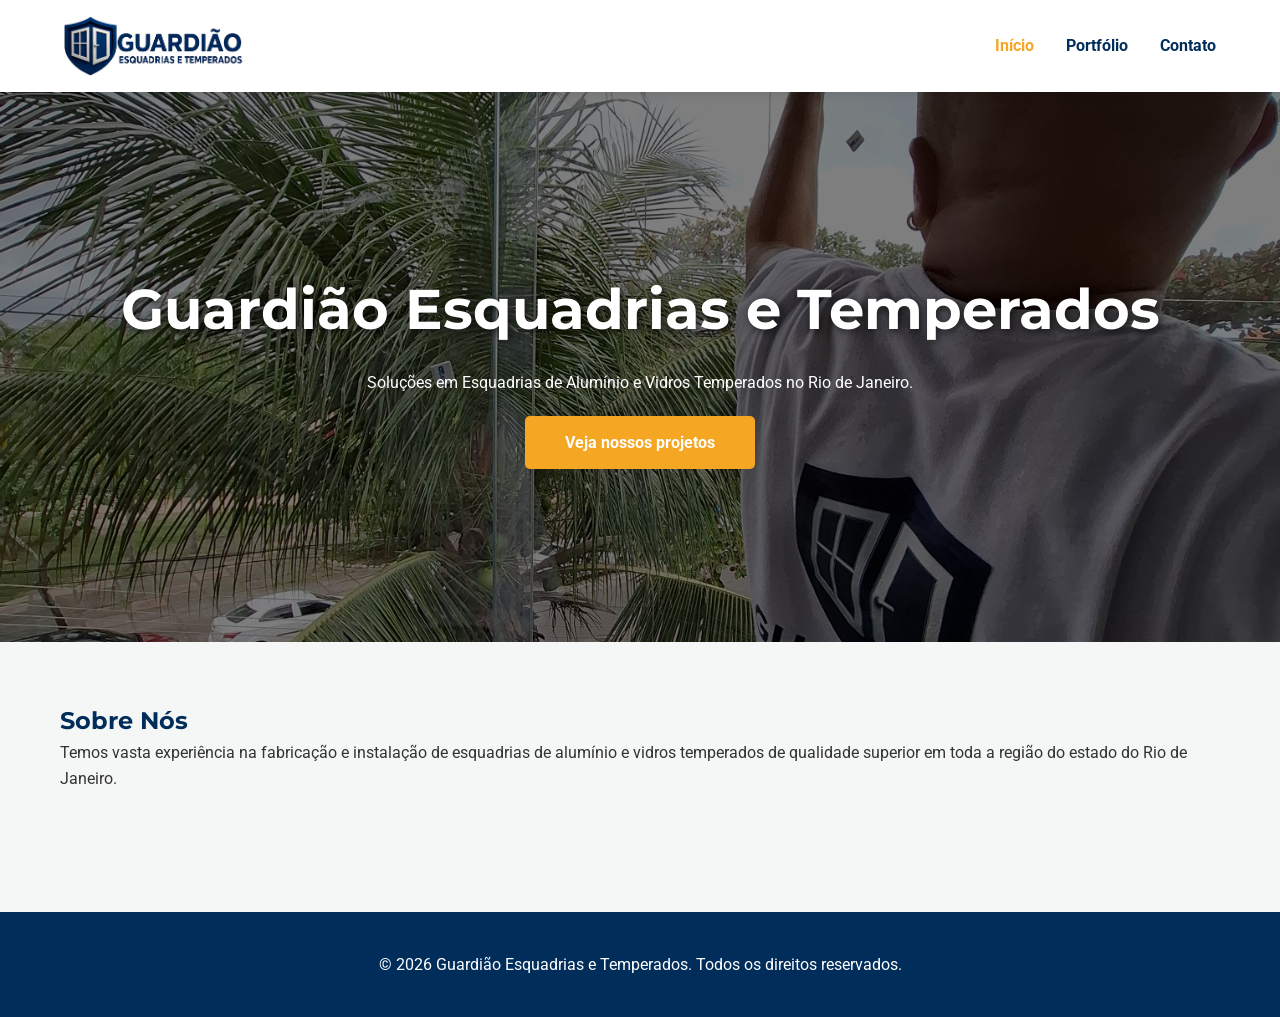
<file: index.html>
<!DOCTYPE html>
<html lang="pt-br">
<head>
    <meta charset="UTF-8">
    <meta name="viewport" content="width=device-width, initial-scale=1.0">
    <title>Início - Guardião Esquadrias e Temperados</title>
    <link rel="stylesheet" href="static/css/style.css">
    <link rel="preconnect" href="https://fonts.googleapis.com">
    <link rel="preconnect" href="https://fonts.gstatic.com" crossorigin>
    <link href="https://fonts.googleapis.com/css2?family=Montserrat:wght@400;700&family=Roboto:wght@300;400;700&display=swap" rel="stylesheet">
    <link rel="stylesheet" href="https://cdnjs.cloudflare.com/ajax/libs/font-awesome/6.0.0/css/all.min.css">
</head>
<body>
    <header>
        <nav class="navbar">
            <a href="index.html" class="nav-logo">
                <img src="static/img/logo.png" alt="Logo Guardião Esquadrias">
            </a>
            <div class="hamburger-menu" id="hamburger">
                <div class="bar"></div>
                <div class="bar"></div>
                <div class="bar"></div>
            </div>
            <ul class="nav-menu" id="nav-menu">
                <li class="nav-item"><a href="index.html" class="nav-link active">Início</a></li>
                <li class="nav-item"><a href="portfolio.html" class="nav-link">Portfólio</a></li>
                <li class="nav-item"><a href="contato.html" class="nav-link">Contato</a></li>
            </ul>
        </nav>
    </header>

    <main>
        <section class="carousel-section">
            <div class="static-hero-content">
                <h1>Guardião Esquadrias e Temperados</h1>
                <p>Soluções em Esquadrias de Alumínio e Vidros Temperados no Rio de Janeiro.</p>
                <a href="portfolio.html" class="cta-button">Veja nossos projetos</a>
            </div>
            <div class="carousel-container">
                </div>
        </section>

        <section class="about-us">
            <div class="container">
                <h2>Sobre Nós</h2>
                <p>Temos vasta experiência na fabricação e instalação de esquadrias de alumínio e vidros temperados de qualidade superior em toda a região do estado do Rio de Janeiro.</p>
            </div>
        </section>
    </main>

    <footer>
        <p>&copy; 2026 Guardião Esquadrias e Temperados. Todos os direitos reservados.</p>
    </footer>

    <script src="static/js/script.js"></script>
</body>
</html>
</file>
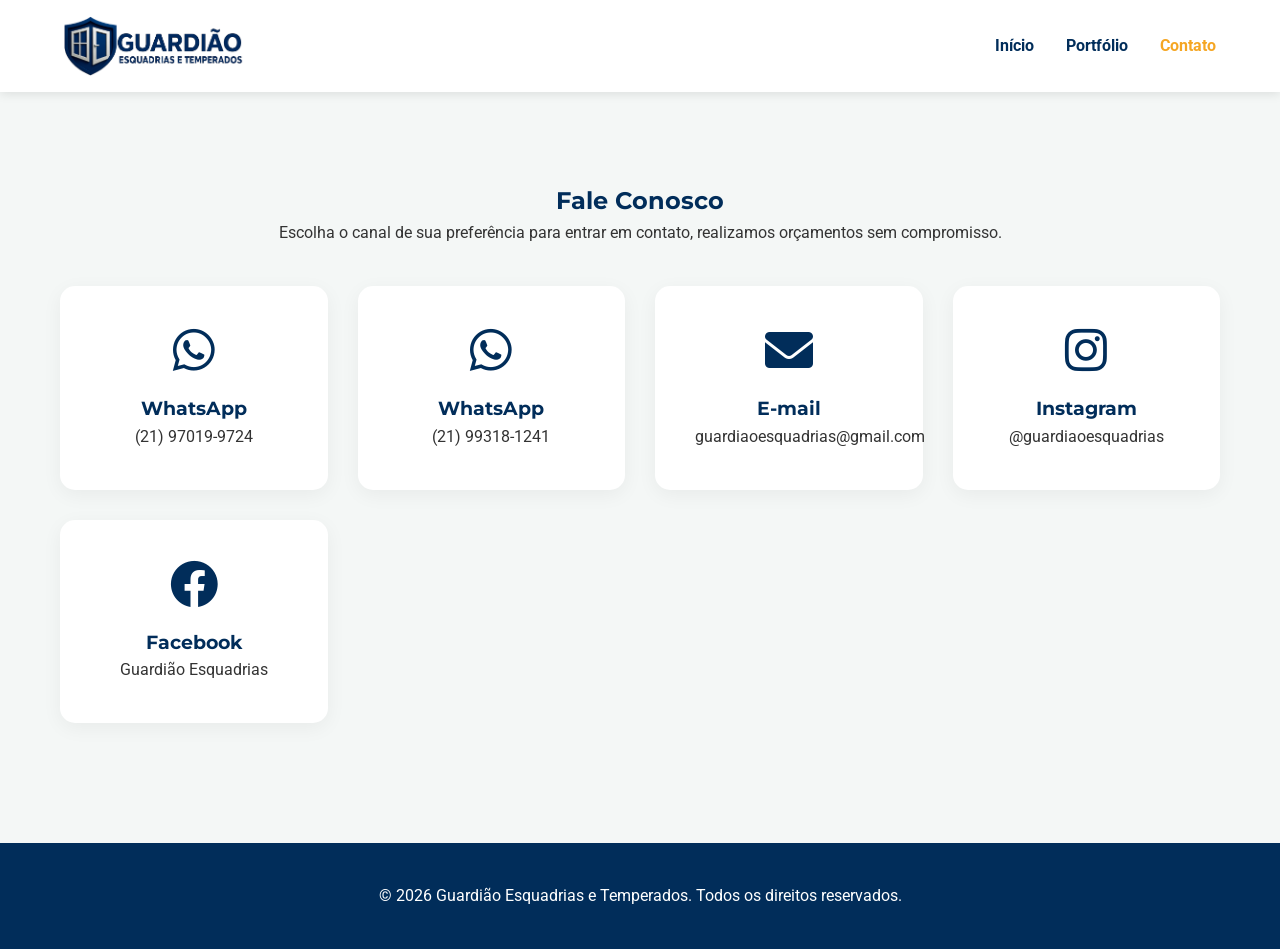
<file: contato.html>
<!DOCTYPE html>
<html lang="pt-br">
<head>
    <meta charset="UTF-8">
    <meta name="viewport" content="width=device-width, initial-scale=1.0">
    <title>Contato - Guardião Esquadrias</title>
    <link rel="stylesheet" href="static/css/style.css">
    <link rel="preconnect" href="https://fonts.googleapis.com">
    <link rel="preconnect" href="https://fonts.gstatic.com" crossorigin>
    <link href="https://fonts.googleapis.com/css2?family=Montserrat:wght@400;700&family=Roboto:wght@300;400;700&display=swap" rel="stylesheet">
    <link rel="stylesheet" href="https://cdnjs.cloudflare.com/ajax/libs/font-awesome/6.0.0/css/all.min.css">
</head>
<body>
    <header>
        <nav class="navbar">
            <a href="index.html" class="nav-logo">
                <img src="static/img/logo.png" alt="Logo Guardião">
            </a>
            <div class="hamburger-menu" id="hamburger">
                <div class="bar"></div>
                <div class="bar"></div>
                <div class="bar"></div>
            </div>
            <ul class="nav-menu" id="nav-menu">
                <li class="nav-item"><a href="index.html" class="nav-link">Início</a></li>
                <li class="nav-item"><a href="portfolio.html" class="nav-link">Portfólio</a></li>
                <li class="nav-item"><a href="contato.html" class="nav-link active">Contato</a></li>
            </ul>
        </nav>
    </header>

    <main class="container">
        <h2 style="text-align:center; margin-top:30px;">Fale Conosco</h2>
        <p style="text-align:center;">Escolha o canal de sua preferência para entrar em contato, realizamos orçamentos sem compromisso.</p>
        
        <div class="contact-container">
            <a href="https://wa.me/5521970199724" target="_blank" class="contact-card">
                <i class="fab fa-whatsapp"></i>
                <h3>WhatsApp</h3>
                <p>(21) 97019-9724</p>
            </a>

            <a href="https://wa.me/5521993181241" target="_blank" class="contact-card">
                <i class="fab fa-whatsapp"></i>
                <h3>WhatsApp</h3>
                <p>(21) 99318-1241</p>
            </a>

            <a href="mailto:guardiaoesquadrias@gmail.com?subject=Orçamento - Site" class="contact-card">
                <i class="fas fa-envelope"></i>
                <h3>E-mail</h3>
                <p>guardiaoesquadrias@gmail.com</p>
            </a>

            <a href="https://www.instagram.com/guardiaoesquadrias/" target="_blank" class="contact-card">
                <i class="fab fa-instagram"></i>
                <h3>Instagram</h3>
                <p>@guardiaoesquadrias</p>
            </a>

            <a href="https://www.facebook.com/guardiaoesquadrias" target="_blank" class="contact-card">
                <i class="fab fa-facebook"></i>
                <h3>Facebook</h3>
                <p>Guardião Esquadrias</p>
            </a>

        </div>
    </main>

    <footer>
        <p>&copy; 2026 Guardião Esquadrias e Temperados. Todos os direitos reservados.</p>
    </footer>

    <script src="static/js/script.js"></script>
</body>
</html>
</file>
<file: static/css/style.css>
/* --- Variáveis e Reset --- */
:root {
    --primary-color: #012d5a;      /* Azul Guardião */
    --accent-color: #f5a623;       /* Destaque Ouro */
    --accent-hover: #d88e1a;
    --text-color: #333333;
    --light-bg: #f4f7f6;
    --white: #ffffff;
    --font-main: 'Roboto', sans-serif;
    --font-headings: 'Montserrat', sans-serif;
}

* {
    margin: 0;
    padding: 0;
    box-sizing: border-box;
}

body {
    font-family: var(--font-main);
    color: var(--text-color);
    line-height: 1.6;
    background-color: var(--light-bg);
}

h1, h2, h3 {
    font-family: var(--font-headings);
    color: var(--primary-color);
}

/* --- Navegação --- */
.navbar {
    display: flex;
    justify-content: space-between;
    align-items: center;
    padding: 1rem 5%;
    background: var(--white);
    box-shadow: 0 2px 10px rgba(0,0,0,0.1);
    position: sticky;
    top: 0;
    z-index: 2000;
}

.nav-logo img {
    height: 60px;
    display: block;
}

.nav-menu {
    display: flex;
    list-style: none;
    align-items: center;
}

.nav-link {
    text-decoration: none;
    color: var(--primary-color);
    font-weight: bold;
    margin-left: 2rem;
    transition: 0.3s;
}

.nav-link:hover, .nav-link.active {
    color: var(--accent-color);
}

/* --- Menu Hambúrguer (Mobile) --- */
.hamburger-menu {
    display: none;
    flex-direction: column;
    cursor: pointer;
    gap: 5px;
}

.bar {
    width: 25px;
    height: 3px;
    background-color: var(--primary-color);
    border-radius: 2px;
    transition: 0.4s;
}

/* --- Hero e Carrossel --- */
.carousel-section {
    position: relative;
    height: 550px;
    background: #000;
    overflow: hidden;
    display: flex;
    align-items: center;
    justify-content: center;
}

.carousel-container {
    position: absolute;
    width: 100%;
    height: 100%;
}

.carousel-slide {
    position: absolute;
    width: 100%;
    height: 100%;
    opacity: 0;
    transition: opacity 1s ease-in-out;
}

.carousel-slide.active {
    opacity: 1;
}

.carousel-slide img {
    width: 100%;
    height: 100%;
    object-fit: cover;
}

.carousel-overlay {
    position: absolute;
    top: 0;
    left: 0;
    width: 100%;
    height: 100%;
    background: rgba(0,0,0,0.5);
}

.static-hero-content {
    position: relative;
    z-index: 10;
    text-align: center;
    color: white;
    padding: 0 20px;
}

.static-hero-content h1 {
    font-size: 3.5rem;
    color: white;
    margin-bottom: 1rem;
    text-shadow: 2px 2px 8px rgba(0,0,0,0.7);
}

.cta-button {
    background: var(--accent-color);
    color: white;
    padding: 14px 40px;
    text-decoration: none;
    border-radius: 5px;
    font-weight: bold;
    display: inline-block;
    transition: 0.3s;
    margin-top: 20px;
}

.cta-button:hover {
    background: var(--accent-hover);
    transform: translateY(-3px);
}

/* --- Portfólio / Galeria --- */
.container {
    max-width: 1200px;
    margin: auto;
    padding: 60px 20px;
}

.filter-container {
    display: flex;
    justify-content: center;
    gap: 10px;
    margin-bottom: 40px;
    flex-wrap: wrap;
}

.filter-btn {
    padding: 10px 20px;
    border: 2px solid var(--primary-color);
    background: white;
    color: var(--primary-color);
    cursor: pointer;
    border-radius: 25px;
    font-weight: bold;
    transition: 0.3s;
}

.filter-btn.active, .filter-btn:hover {
    background: var(--primary-color);
    color: white;
}

.gallery-grid {
    display: grid;
    grid-template-columns: repeat(auto-fill, minmax(280px, 1fr));
    gap: 20px;
}

.gallery-item {
    height: 300px;
    border-radius: 10px;
    overflow: hidden;
    position: relative;
    cursor: pointer;
    box-shadow: 0 5px 15px rgba(0,0,0,0.1);
}

.gallery-item img {
    width: 100%;
    height: 100%;
    object-fit: cover;
    transition: 0.5s;
}

.gallery-item:hover img {
    transform: scale(1.1);
}

.gallery-info {
    position: absolute;
    bottom: 0;
    width: 100%;
    background: rgba(1, 45, 90, 0.9);
    color: white;
    padding: 15px;
    text-align: center;
    font-weight: bold;
    text-transform: capitalize;
}

/* --- Lightbox (Modal) --- */
.lightbox-modal {
    display: none;
    position: fixed;
    z-index: 3000;
    top: 0;
    left: 0;
    width: 100%;
    height: 100%;
    background: rgba(0,0,0,0.95);
    justify-content: center;
    align-items: center;
}

.lightbox-modal img {
    max-width: 90%;
    max-height: 85%;
    border: 4px solid white;
    border-radius: 4px;
}

.close-lightbox {
    position: absolute;
    top: 30px;
    right: 40px;
    color: white;
    font-size: 50px;
    cursor: pointer;
}

/* --- Contato --- */
.contact-container {
    display: grid;
    grid-template-columns: repeat(auto-fit, minmax(250px, 1fr));
    gap: 30px;
    margin-top: 40px;
}

.contact-card {
    background: white;
    padding: 40px;
    text-align: center;
    border-radius: 15px;
    text-decoration: none;
    color: var(--text-color);
    box-shadow: 0 5px 20px rgba(0,0,0,0.05);
    transition: 0.3s;
}

.contact-card i {
    font-size: 3rem;
    color: var(--primary-color);
    margin-bottom: 20px;
}

.contact-card:hover {
    transform: translateY(-10px);
}

/* --- Footer --- */
footer {
    background: var(--primary-color);
    color: white;
    text-align: center;
    padding: 40px 20px;
    margin-top: 60px;
}

/* --- Mobile Responsivo --- */
@media (max-width: 768px) {
    .hamburger-menu {
        display: flex;
    }

    .nav-menu {
        position: fixed;
        left: -100%;
        top: 75px;
        flex-direction: column;
        background: white;
        width: 100%;
        height: calc(100vh - 75px);
        transition: 0.4s;
        padding-top: 50px;
        box-shadow: 0 10px 15px rgba(0,0,0,0.1);
    }

    .nav-menu.active {
        left: 0;
    }

    .nav-item {
        margin: 20px 0;
    }

    .nav-link {
        margin: 0;
        font-size: 1.4rem;
    }

    .static-hero-content h1 {
        font-size: 2.2rem;
    }

    .carousel-section {
        height: 400px;
    }

    .gallery-grid {
        grid-template-columns: repeat(auto-fill, minmax(150px, 1fr));
    }

    .gallery-item {
        height: 200px;
    }
}
</file>
